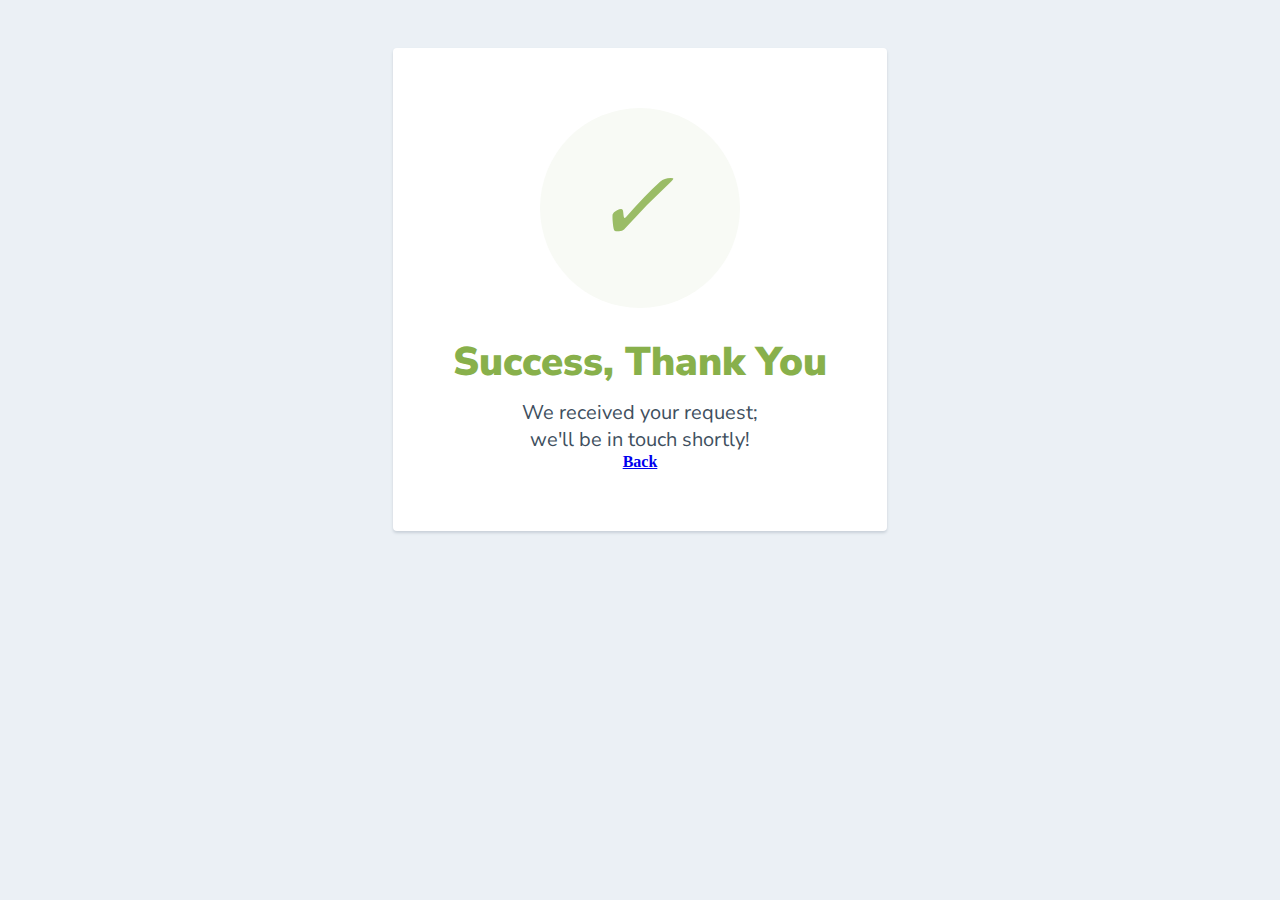
<file: success.html>
<html>
  <head>
    <link href="https://fonts.googleapis.com/css?family=Nunito+Sans:400,400i,700,900&display=swap" rel="stylesheet">
  
  </head>
    <style>
      body {
        text-align: center;
        padding: 40px 0;
        background: #EBF0F5;
      }
        h1 {
          color: #88B04B;
          font-family: "Nunito Sans", "Helvetica Neue", sans-serif;
          font-weight: 900;
          font-size: 40px;
          margin-bottom: 10px;
        }
        p {
          color: #404F5E;
          font-family: "Nunito Sans", "Helvetica Neue", sans-serif;
          font-size:20px;
          margin: 0;
        }
      i {
        color: #9ABC66;
        font-size: 100px;
        line-height: 200px;
        margin-left:-15px;
      }
      .card {
        background: white;
        padding: 60px;
        border-radius: 4px;
        box-shadow: 0 2px 3px #C8D0D8;
        display: inline-block;
        margin: 0 auto;
      }
    </style>
    <body>
      <div class="card">
      <div style="border-radius:200px; height:200px; width:200px; background: #F8FAF5; margin:0 auto;">
        <i class="checkmark">  &#10003;</i>
      </div>
        <h1>Success, Thank You</h1> 
        <p>We received your request;<br/> we'll be in touch shortly!</p>
        <a href="https://esetindonesia.com/"><b>Back</b></a>
      </div>
    </body>
</html>
</file>
